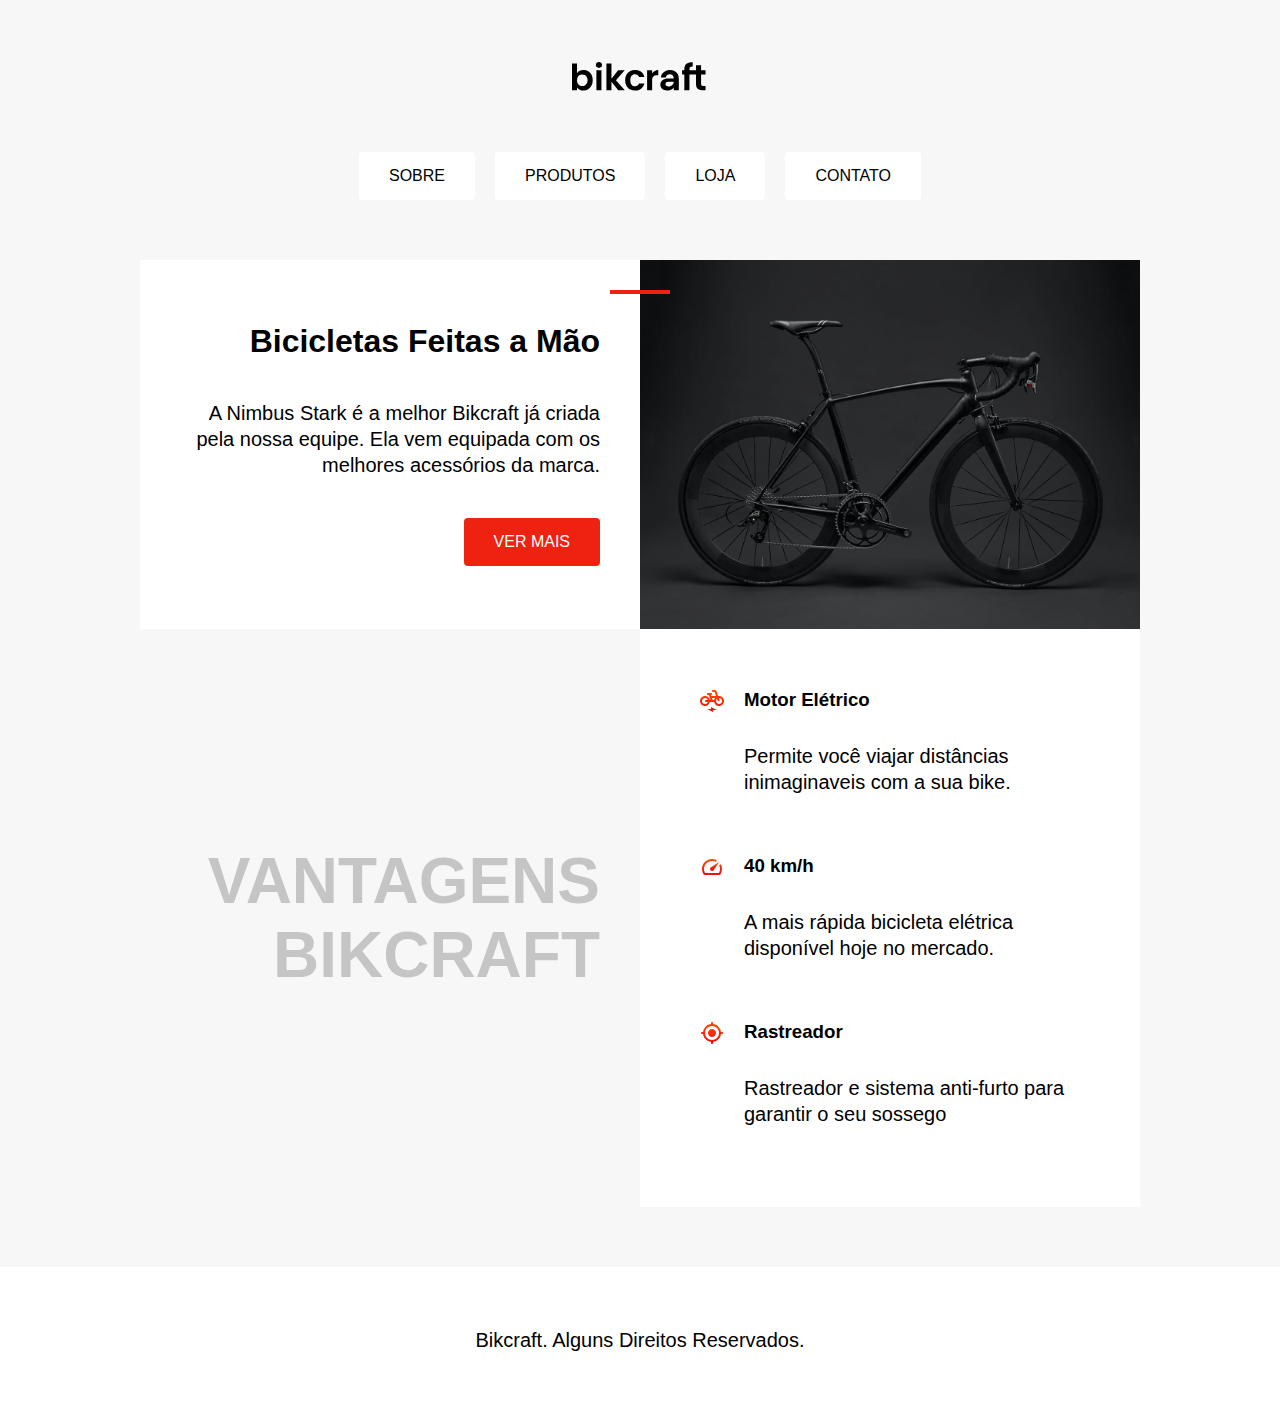
<file: index.html>
<!DOCTYPE html>
<html>

<head>
  <meta charset="UTF-8">
  <title>bikcraft</title>
  <link rel="stylesheet" href="/css/style.css">
</head>

<body>
  <img src="/03-css-posicionamento/0309-posicionamento-exercicio/img/bikcraft.svg" alt="">

  <div class="menu">
    <a href="/">sobre</a>
    <a href="/">produtos</a>
    <a href="/">loja</a>
    <a href="/">contato</a>
  </div>

  <div class="conteudo">
    <div class="introducao">
      <span class="detalhe"></span>
      <h1>Bicicletas Feitas a Mão</h1>
      <p>A Nimbus Stark é a melhor Bikcraft já criada pela nossa equipe. Ela vem equipada com os melhores acessórios da marca.</p>
      <a class="botao" href="/">Ver mais</a>
    </div>
    <img src="/03-css-posicionamento/0309-posicionamento-exercicio/img/bicicleta.jpg" alt="bicicleta bikcraft preta">

    <h2 class="subtitulo">Vantagens Bikcraft</h2>

    <div class="vantagens">
      <div class="vantagens-item">
        <img src="/03-css-posicionamento/0309-posicionamento-exercicio/img/eletrica.svg" alt="">
        <h3>Motor Elétrico</h3>
        <p>Permite você viajar distâncias inimaginaveis com a sua bike.</p>
      </div>

      <div class="vantagens-item">
        <img src="/03-css-posicionamento/0309-posicionamento-exercicio/img/velocidade.svg" alt="">
        <h3>40 km/h</h3>
        <p>A mais rápida bicicleta elétrica disponível hoje no mercado.</p>
      </div>

      <div class="vantagens-item">
        <img src="/03-css-posicionamento/0309-posicionamento-exercicio/img/rastreador.svg" alt="">
        <h3>Rastreador</h3>
        <p>Rastreador e sistema anti-furto para garantir o seu sossego</p>
      </div>
    </div>
  </div>

  <div class="rodape">
    <p>Bikcraft. Alguns Direitos Reservados.</p>
  </div>

</body>

</html>
</file>
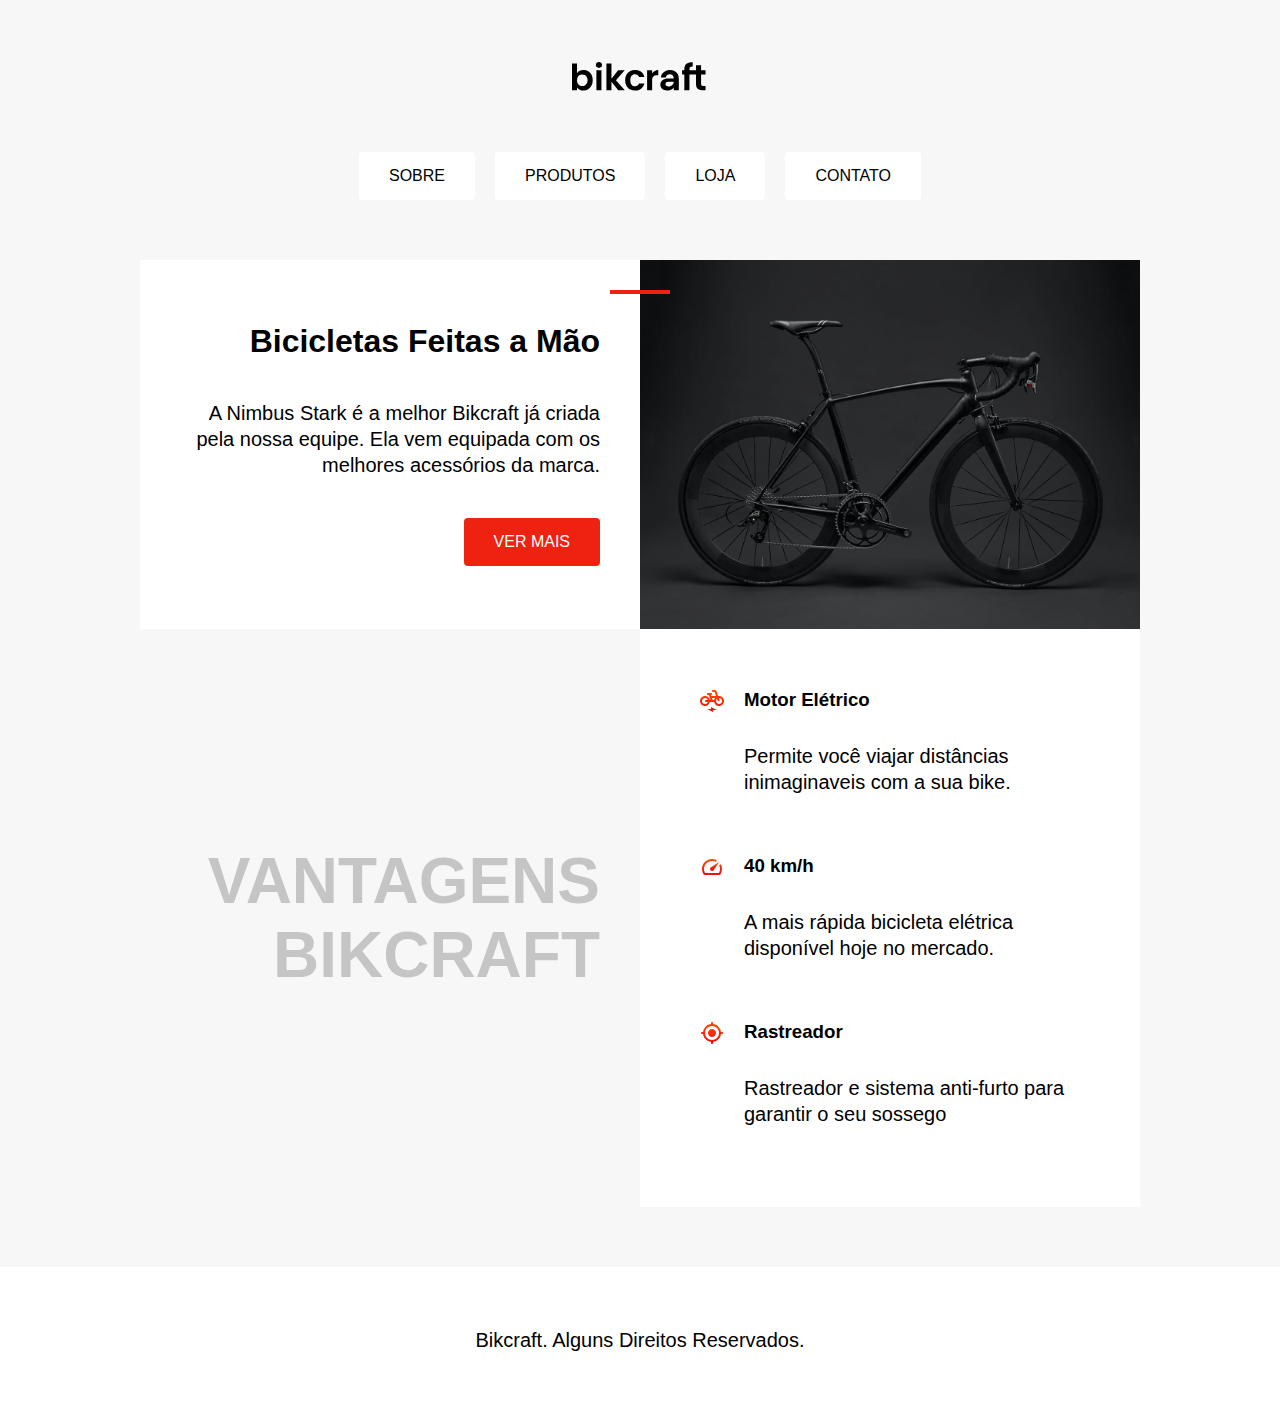
<file: posicionamento-exercio/index.html>
<!DOCTYPE html>
<html>

<head>
  <meta charset="UTF-8">
  <title>bikcraft</title>
  <link rel="stylesheet" href="./css/style.css">
</head>

<body>
  <img src="./03-css-posicionamento/0309-posicionamento-exercicio/img/bikcraft.svg" alt="">

  <div class="menu">
    <a href="/">sobre</a>
    <a href="/">produtos</a>
    <a href="/">loja</a>
    <a href="/">contato</a>
  </div>

  <div class="conteudo">
    <div class="introducao">
      <span class="detalhe"></span>
      <h1>Bicicletas Feitas a Mão</h1>
      <p>A Nimbus Stark é a melhor Bikcraft já criada pela nossa equipe. Ela vem equipada com os melhores acessórios da marca.</p>
      <a class="botao" href="/">Ver mais</a>
    </div>
    <img src="./03-css-posicionamento/0309-posicionamento-exercicio/img/bicicleta.jpg" alt="bicicleta bikcraft preta">

    <h2 class="subtitulo">Vantagens Bikcraft</h2>

    <div class="vantagens">
      <div class="vantagens-item">
        <img src="./03-css-posicionamento/0309-posicionamento-exercicio/img/eletrica.svg" alt="">
        <h3>Motor Elétrico</h3>
        <p>Permite você viajar distâncias inimaginaveis com a sua bike.</p>
      </div>

      <div class="vantagens-item">
        <img src="./03-css-posicionamento/0309-posicionamento-exercicio/img/velocidade.svg" alt="">
        <h3>40 km/h</h3>
        <p>A mais rápida bicicleta elétrica disponível hoje no mercado.</p>
      </div>

      <div class="vantagens-item">
        <img src="./03-css-posicionamento/0309-posicionamento-exercicio/img/rastreador.svg" alt="">
        <h3>Rastreador</h3>
        <p>Rastreador e sistema anti-furto para garantir o seu sossego</p>
      </div>
    </div>
  </div>

  <div class="rodape">
    <p>Bikcraft. Alguns Direitos Reservados.</p>
  </div>

</body>

</html>
</file>
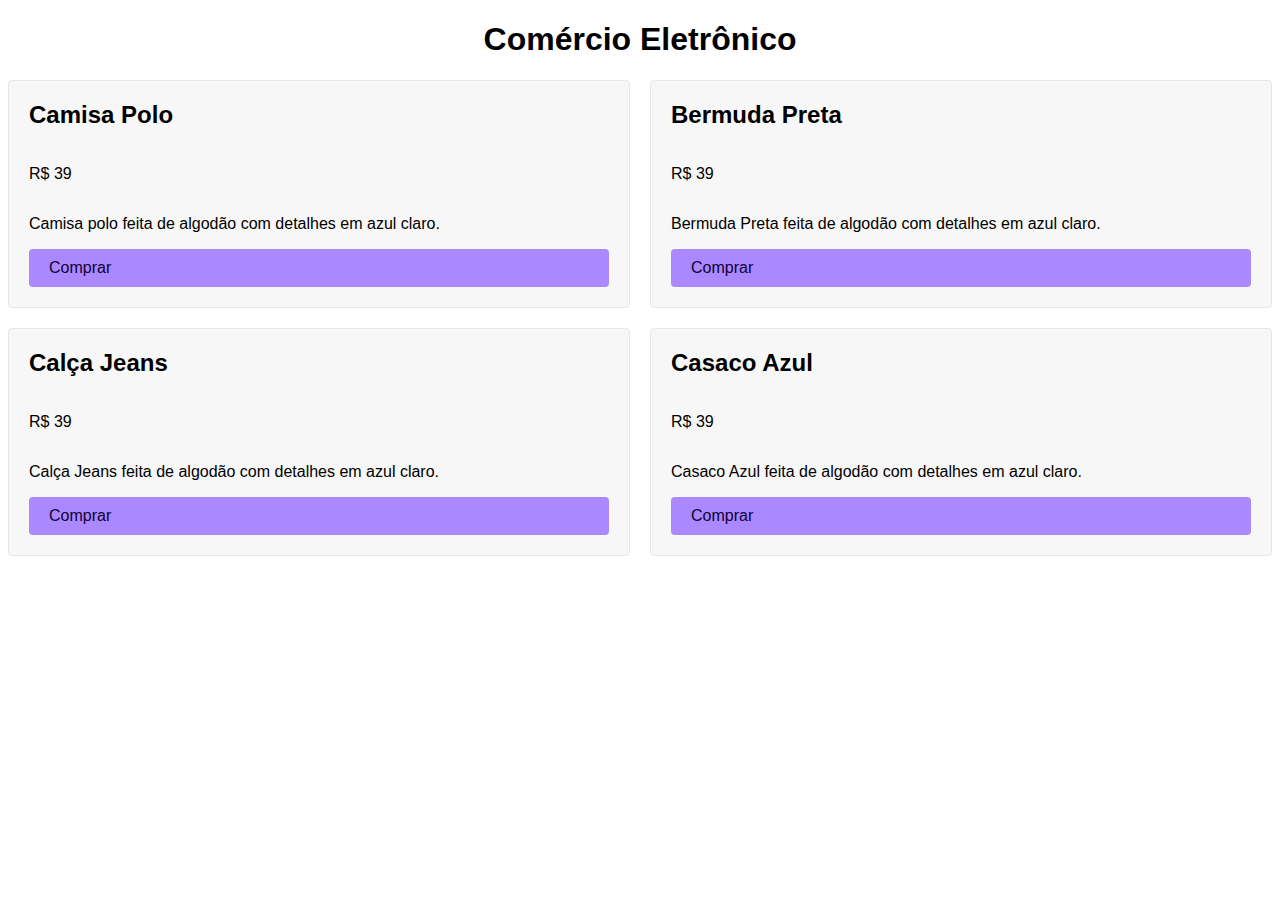
<file: 03-css-posicionamento/0302-grid-columns/web/index.html>
<!DOCTYPE html>
<html>

<head>
  <meta charset="UTF-8">
  <title>Grid</title>
  <link rel="stylesheet" href="./style.css">
</head>

<body>
  <h1>Comércio Eletrônico</h1>
  <div class="grid">
    <div class="item">
      <h2>Camisa Polo</h2>
      <p class="preco">R$ 39</p>
      <p>Camisa polo feita de algodão com detalhes em azul claro.</p>
      <a class="comprar" href="/">Comprar</a>
    </div>
    <div class="item">
      <h2>Bermuda Preta</h2>
      <p class="preco">R$ 39</p>
      <p>Bermuda Preta feita de algodão com detalhes em azul claro.</p>
      <a class="comprar" href="/">Comprar</a>
    </div>
    <div class="item">
      <h2>Calça Jeans</h2>
      <p class="preco">R$ 39</p>
      <p>Calça Jeans feita de algodão com detalhes em azul claro.</p>
      <a class="comprar" href="/">Comprar</a>
    </div>
    <div class="item">
      <h2>Casaco Azul</h2>
      <p class="preco">R$ 39</p>
      <p>Casaco Azul feita de algodão com detalhes em azul claro.</p>
      <a class="comprar" href="/">Comprar</a>
    </div>
  </div>
</body>

</html>
</file>
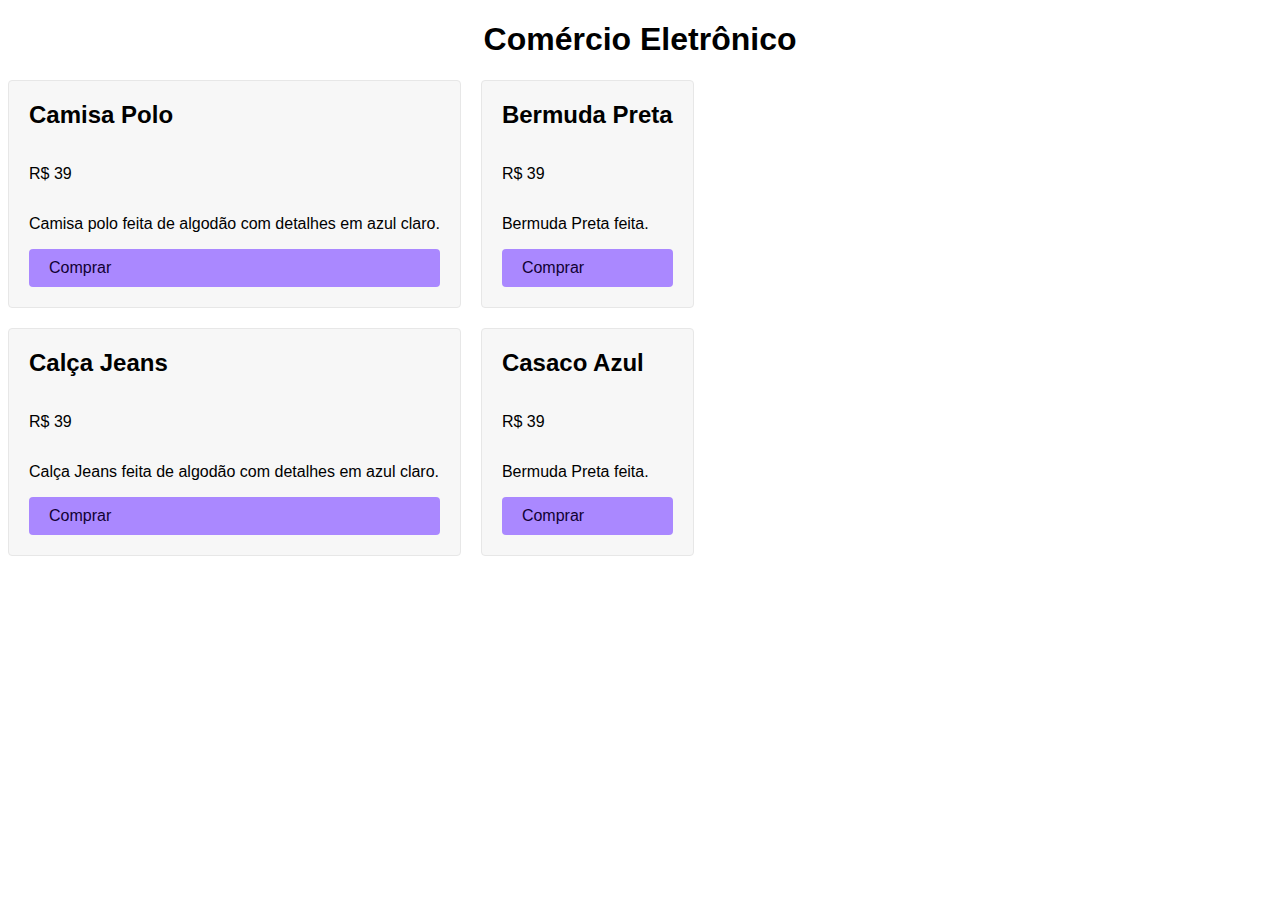
<file: 03-css-posicionamento/0303-align-e-justify-content/web/index.html>
<!DOCTYPE html>
<html>

<head>
  <meta charset="UTF-8">
  <title>Grid</title>
  <link rel="stylesheet" href="./style.css">
</head>

<body>
  <h1>Comércio Eletrônico</h1>
  <div class="grid">
    <div class="item">
      <h2>Camisa Polo</h2>
      <p class="preco">R$ 39</p>
      <p>Camisa polo feita de algodão com detalhes em azul claro.</p>
      <a class="comprar" href="/">Comprar</a>
    </div>
    <div class="item">
      <h2>Bermuda Preta</h2>
      <p class="preco">R$ 39</p>
      <p>Bermuda Preta feita.</p>
      <a class="comprar" href="/">Comprar</a>
    </div>
    <div class="item">
      <h2>Calça Jeans</h2>
      <p class="preco">R$ 39</p>
      <p>Calça Jeans feita de algodão com detalhes em azul claro.</p>
      <a class="comprar" href="/">Comprar</a>
    </div>
    <div class="item">
      <h2>Casaco Azul</h2>
      <p class="preco">R$ 39</p>
      <p>Bermuda Preta feita.</p>
      <a class="comprar" href="/">Comprar</a>
    </div>
  </div>
</body>

</html>
</file>
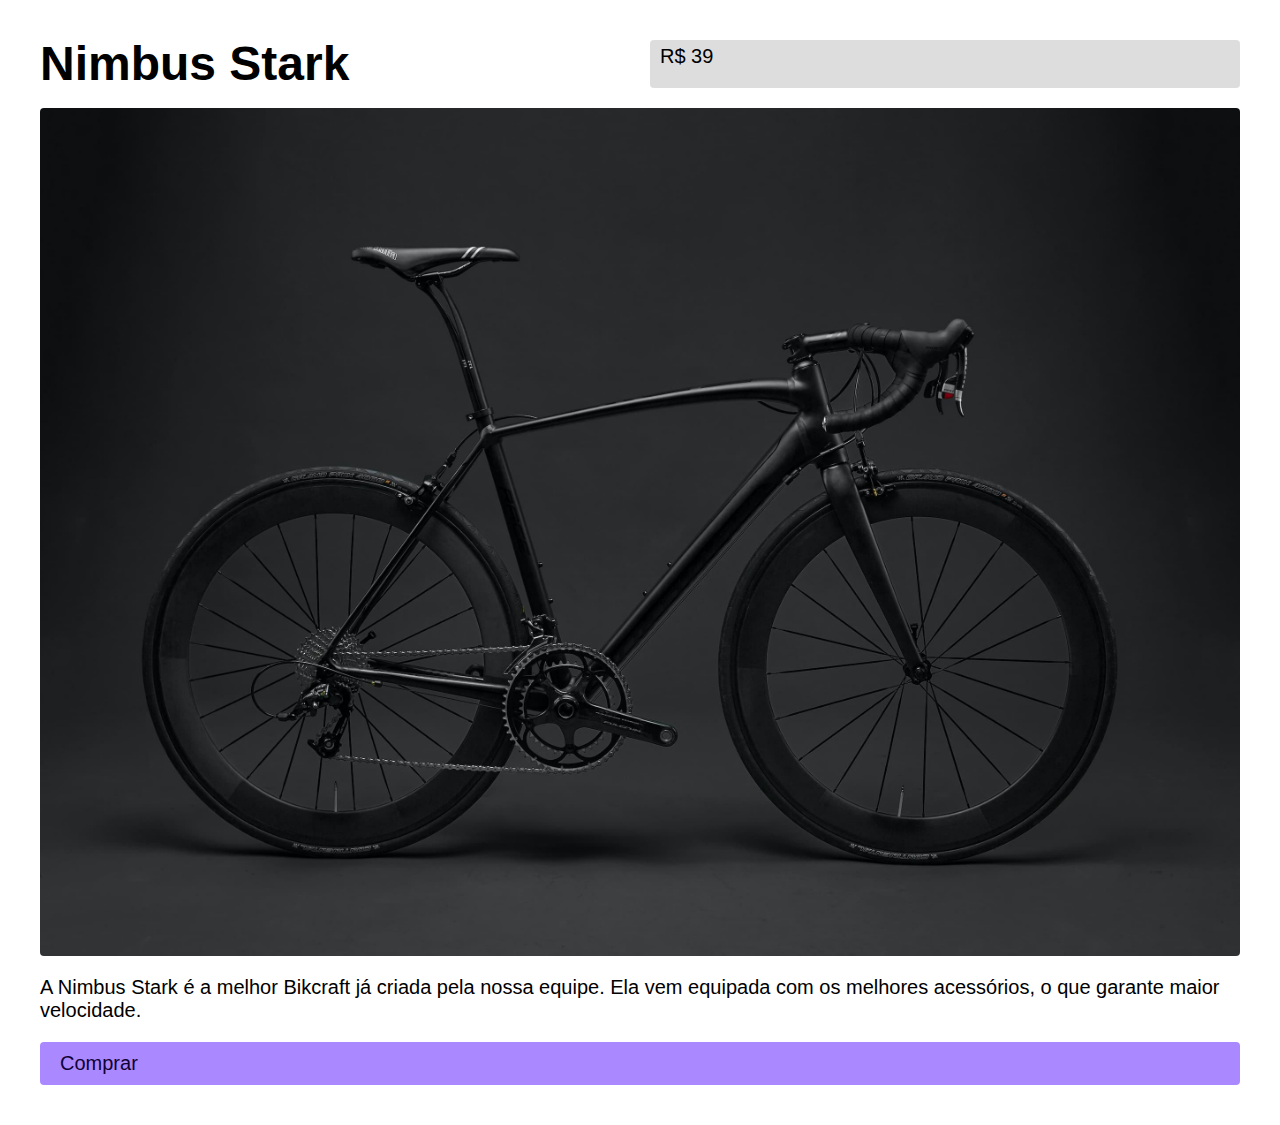
<file: 03-css-posicionamento/0304-grid-column/web/index.html>
<!DOCTYPE html>
<html>

<head>
  <meta charset="UTF-8">
  <title>Grid</title>
  <link rel="stylesheet" href="./style.css">
</head>

<body>
  <div class="grid">
    <h1 class="titulo">Nimbus Stark</h1>
    <span class="preco">R$ 39</span>
    <img class="foto" src="./img/bicicleta.jpg" alt="Bicicleta Preta">
    <p class="descricao">A Nimbus Stark é a melhor Bikcraft já criada pela nossa equipe. Ela vem equipada com os melhores acessórios, o que garante maior velocidade.</p>
    <a class="comprar" href="/">Comprar</a>
  </div>
</body>

</html>
</file>
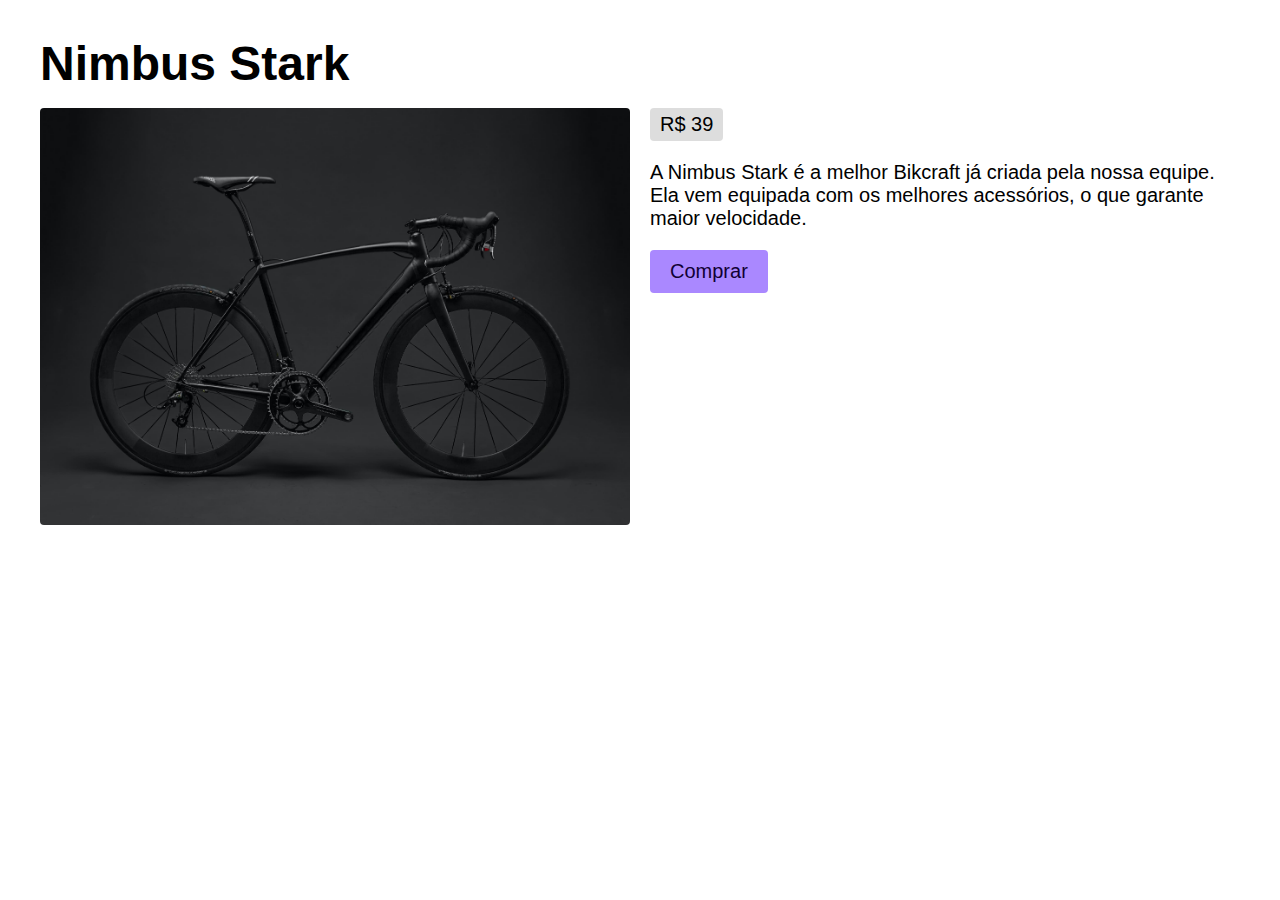
<file: 03-css-posicionamento/0305-align-e-justify-items/web/index.html>
<!DOCTYPE html>
<html>

<head>
  <meta charset="UTF-8">
  <title>Grid</title>
  <link rel="stylesheet" href="./style.css">
</head>

<body>
  <div class="grid">
    <h1 class="titulo">Nimbus Stark</h1>
    <img class="foto" src="./img/bicicleta.jpg" alt="Bicicleta Preta">
    <div class="info">
      <span class="preco">R$ 39</span>
      <p class="descricao">A Nimbus Stark é a melhor Bikcraft já criada pela nossa equipe. Ela vem equipada com os melhores acessórios, o que garante maior velocidade.</p>
      <a class="comprar" href="/">Comprar</a>
    </div>
  </div>
</body>

</html>
</file>
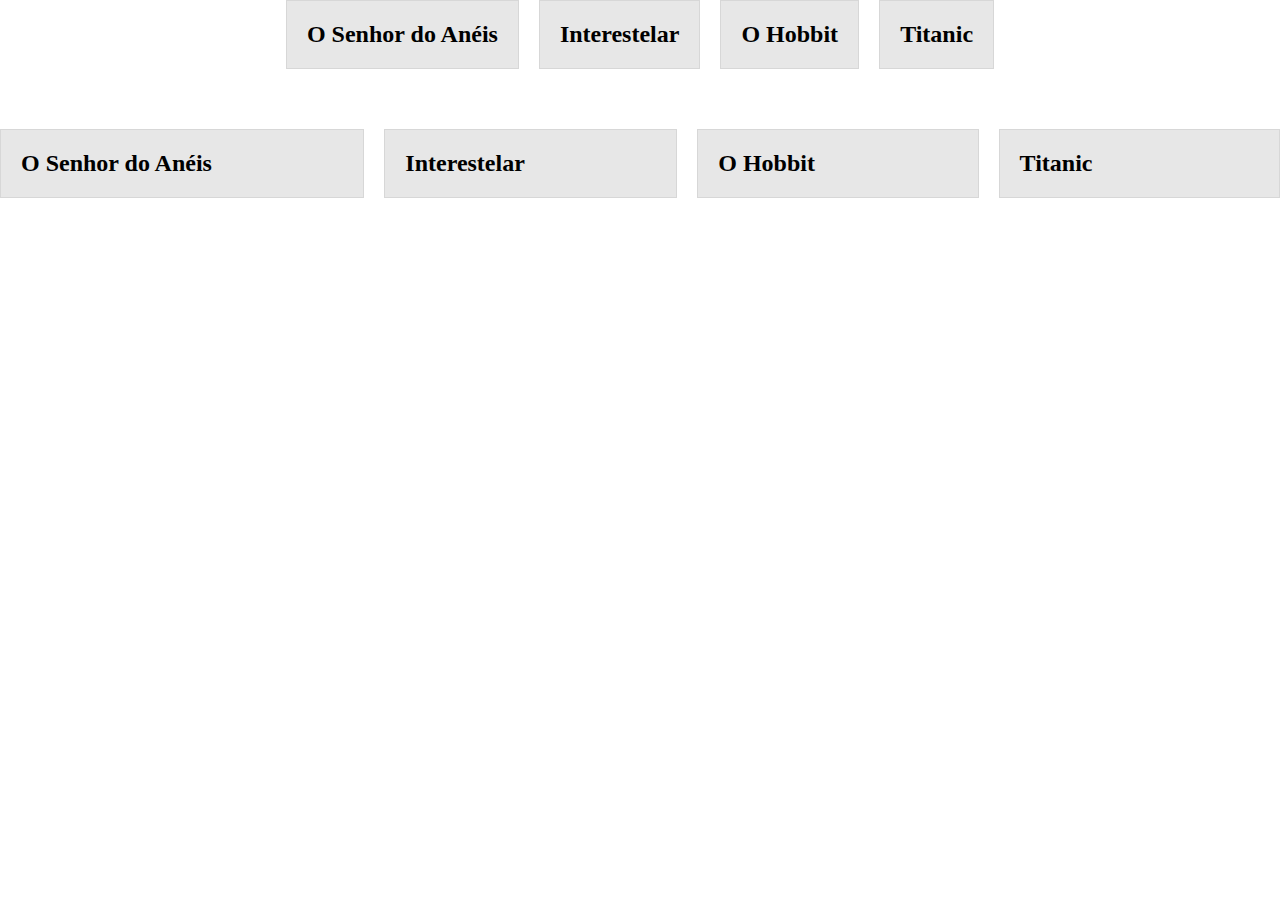
<file: 03-css-posicionamento/0307-flexbox/web/index.html>
<!DOCTYPE html>
<html>

<head>
  <meta charset="UTF-8">
  <title>Flexbox</title>
  <link rel="stylesheet" href="./style.css">
</head>

<body>
  <div class="flex">
    <h2>O Senhor do Anéis</h2>
    <h2>Interestelar</h2>
    <h2>O Hobbit</h2>
    <h2>Titanic</h2>
  </div>

  <div class="grid">
    <h2>O Senhor do Anéis</h2>
    <h2>Interestelar</h2>
    <h2>O Hobbit</h2>
    <h2>Titanic</h2>
  </div>
</body>

</html>
</file>
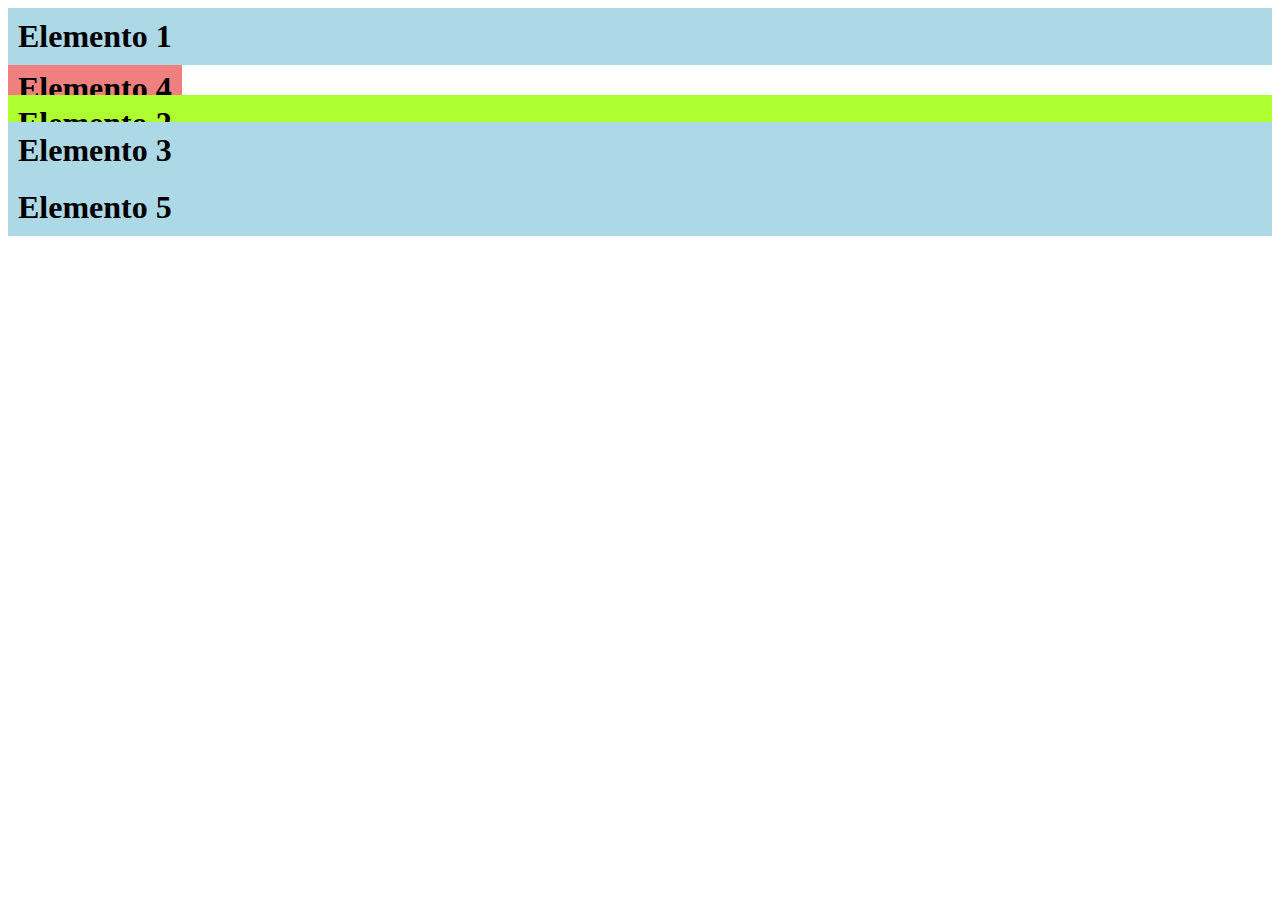
<file: 03-css-posicionamento/0308-position/web/index.html>
<!DOCTYPE html>
<html>

<head>
  <meta charset="UTF-8">
  <title>Position</title>
  <link rel="stylesheet" href="./style.css">
</head>

<body>
  <h1>Elemento 1</h1>
  <h1 class="index1">Elemento 2</h1>
  <h1 class="index3">Elemento 3</h1>
  <h1 class="index2">Elemento 4</h1>
  <h1>Elemento 5</h1>
</body>

</html>
</file>
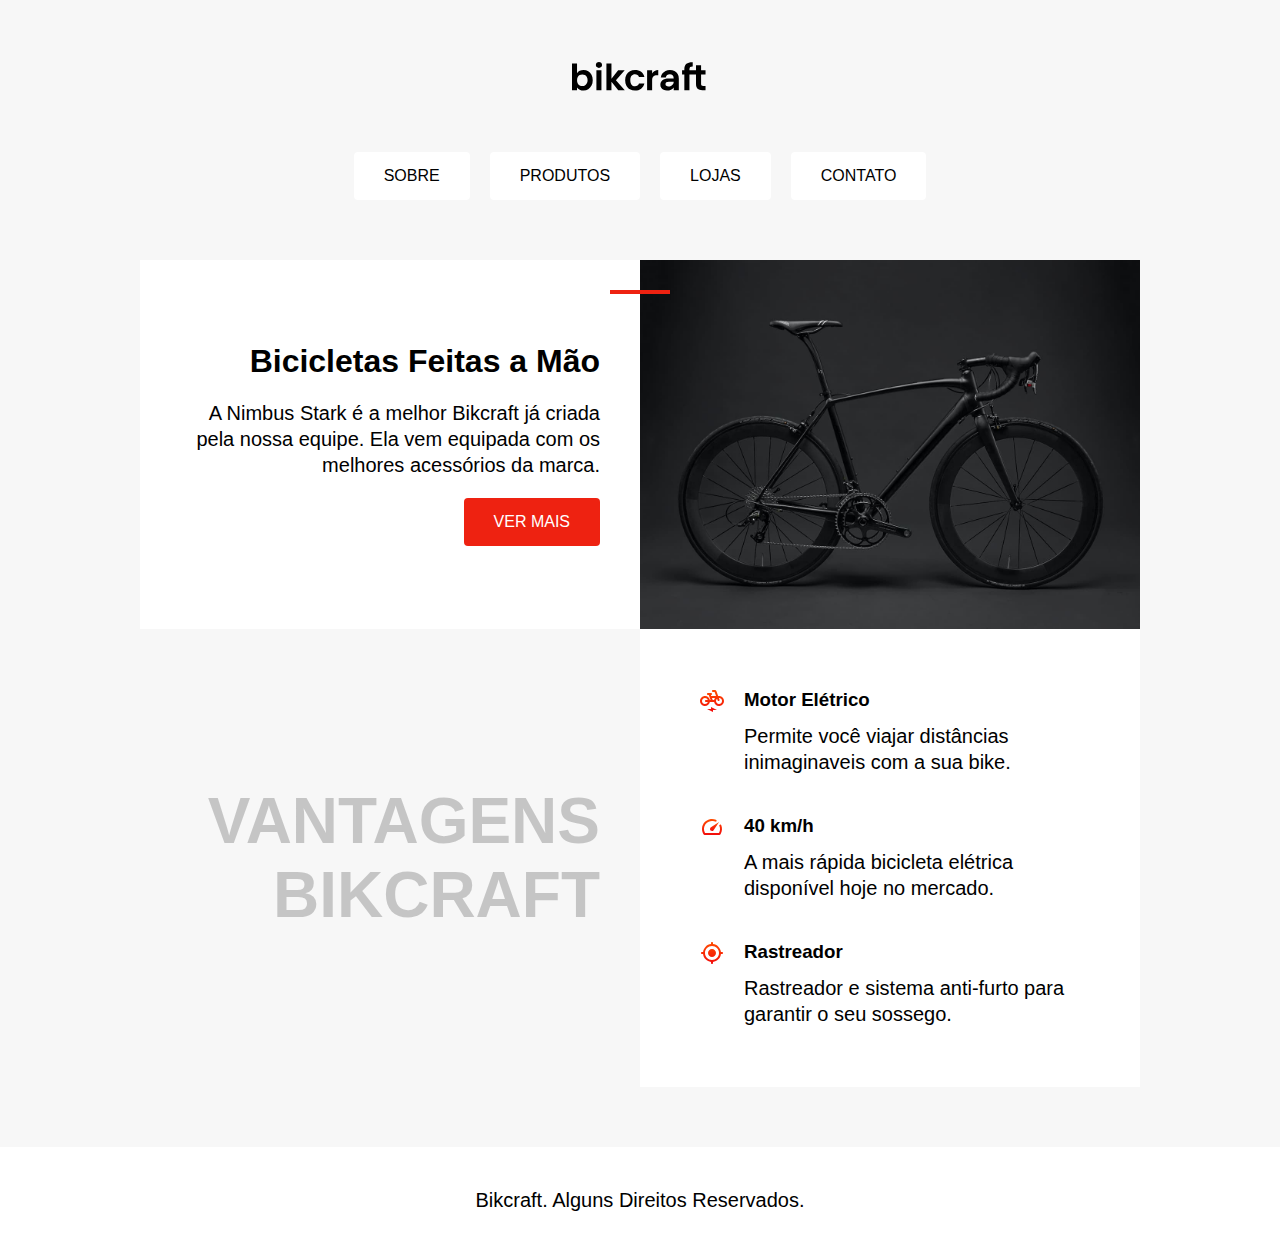
<file: 03-css-posicionamento/0309-posicionamento-exercicio/web/index.html>
<!DOCTYPE html>
<html>

<head>
  <meta charset="UTF-8">
  <title>Bikcraft</title>
  <link rel="stylesheet" href="./style.css">
</head>

<body>
  <img src="./img/bikcraft.svg" alt="Bikcraft">

  <div class="menu">
    <a href="/">Sobre</a>
    <a href="/">Produtos</a>
    <a href="/">Lojas</a>
    <a href="/">Contato</a>
  </div>

  <div class="conteudo">
    <div class="introducao">
      <span class="detalhe"></span>
      <h1>Bicicletas Feitas a Mão</h1>
      <p>A Nimbus Stark é a melhor Bikcraft já criada pela nossa equipe. Ela vem equipada com os melhores acessórios da marca.</p>
      <a class="botao" href="/">Ver Mais</a>
    </div>

    <img src="./img/bicicleta.jpg" alt="Bicicleta Bikcraft Preta">

    <h2 class="subtitulo">Vantagens Bikcraft</h2>

    <div class="vantagens">
      <div class="vantagens-item">
        <img src="./img/eletrica.svg" alt="">
        <h3>Motor Elétrico</h3>
        <p>Permite você viajar distâncias inimaginaveis com a sua bike.</p>
      </div>
      <div class="vantagens-item">
        <img src="./img/velocidade.svg" alt="">
        <h3>40 km/h</h3>
        <p>A mais rápida bicicleta elétrica disponível hoje no mercado.</p>
      </div>
      <div class="vantagens-item">
        <img src="./img/rastreador.svg" alt="">
        <h3>Rastreador</h3>
        <p>Rastreador e sistema anti-furto para garantir o seu sossego.</p>
      </div>
    </div>
  </div>

  <div class="rodape">
    <p>Bikcraft. Alguns Direitos Reservados.</p>
  </div>
</body>

</html>
</file>
<file: css/style.css>
body {
  font-family: Arial, Helvetica, sans-serif;
  background: #f7f7f7;
  margin: 0px;
  display: grid;
  gap: 60px;
  justify-items: center;
  margin-top: 60px;
}

img {
  max-width: 100%;
  display: block;
}

a {
  text-decoration: none;
}

a,
h1,
h2,
h3 {
  margin: 0px;
}

p {
  font-size: 20px;
  line-height: 1.3;
}

.menu {
  display: flex;
  flex-wrap: wrap;
  gap: 20px;
  justify-content: center;
}

.menu a {
  background: #fff;
  padding: 15px 30px;
  border-radius: 4px;
  color: #000;
  text-transform: uppercase;
}

.conteudo {
  display: grid;
  grid-template-columns: 1fr 1fr;
  max-width: 1000px;
}

.introducao {
  background: #fff;
  padding: 40px;
  text-align: right;
  position: relative;
  display: grid;
  gap: 20px;
  align-content: center;
  justify-items: end;
}

.detalhe {
  width: 60px;
  height: 4px;
  background: #e21;
  position: absolute;
  top: 30px;
  right: -30px;
}

.botao {
  background-color: #e21;
  color: #fff;
  padding: 15px 30px;
  border-radius: 4px;
  text-transform: uppercase;
}

.subtitulo {
  font-size: 64px; 
  text-transform: uppercase;
  color: rgba(0, 0, 0, 0.2);
  text-align: right;
  padding: 40px;
  align-self: center;
}

.vantagens {
  background: #fff;
  padding: 40px;
} 

.vantagens-item {
  display: grid;
  grid-template-columns: auto 1fr;
  gap: 10px 20px;
  padding: 20px;
}

.vantagens-item p {
  grid-column: 2;
}

.rodape {
  background: #fff;
  width: 100%;
  text-align: center;
  padding: 40px;
  box-sizing: border-box;
}
</file>
<file: posicionamento-exercio/css/style.css>
body {
  font-family: Arial, Helvetica, sans-serif;
  background: #f7f7f7;
  margin: 0px;
  display: grid;
  gap: 60px;
  justify-items: center;
  margin-top: 60px;
}

img {
  max-width: 100%;
  display: block;
}

a {
  text-decoration: none;
}

a,
h1,
h2,
h3 {
  margin: 0px;
}

p {
  font-size: 20px;
  line-height: 1.3;
}

.menu {
  display: flex;
  flex-wrap: wrap;
  gap: 20px;
  justify-content: center;
}

.menu a {
  background: #fff;
  padding: 15px 30px;
  border-radius: 4px;
  color: #000;
  text-transform: uppercase;
}

.conteudo {
  display: grid;
  grid-template-columns: 1fr 1fr;
  max-width: 1000px;
}

.introducao {
  background: #fff;
  padding: 40px;
  text-align: right;
  position: relative;
  display: grid;
  gap: 20px;
  align-content: center;
  justify-items: end;
}

.detalhe {
  width: 60px;
  height: 4px;
  background: #e21;
  position: absolute;
  top: 30px;
  right: -30px;
}

.botao {
  background-color: #e21;
  color: #fff;
  padding: 15px 30px;
  border-radius: 4px;
  text-transform: uppercase;
}

.subtitulo {
  font-size: 64px; 
  text-transform: uppercase;
  color: rgba(0, 0, 0, 0.2);
  text-align: right;
  padding: 40px;
  align-self: center;
}

.vantagens {
  background: #fff;
  padding: 40px;
} 

.vantagens-item {
  display: grid;
  grid-template-columns: auto 1fr;
  gap: 10px 20px;
  padding: 20px;
}

.vantagens-item p {
  grid-column: 2;
}

.rodape {
  background: #fff;
  width: 100%;
  text-align: center;
  padding: 40px;
  box-sizing: border-box;
}
</file>
<file: 03-css-posicionamento/0302-grid-columns/web/style.css>
body {
  font-family: Arial;
}

h1 {
  text-align: center;
}

h2 {
  margin-top: 0px;
}

.comprar {
  background: #a8f;
  color: #103;
  padding: 10px 20px;
  text-decoration: none;
  border-radius: 4px;
}

.item {
  background: #f7f7f7;
  border: 1px solid #e7e7e7;
  padding: 20px;
  border-radius: 4px;
  display: grid;
}

.grid {
  display: grid;
  grid-template-columns: 1fr 1fr;
  gap: 20px;
}
</file>
<file: 03-css-posicionamento/0303-align-e-justify-content/web/style.css>
body {
  font-family: Arial;
}

h1 {
  text-align: center;
}

h2 {
  margin-top: 0px;
}

.comprar {
  background: #a8f;
  color: #103;
  padding: 10px 20px;
  text-decoration: none;
  border-radius: 4px;
}

.item {
  background: #f7f7f7;
  border: 1px solid #e7e7e7;
  padding: 20px;
  border-radius: 4px;
  display: grid;
}

.grid {
  display: grid;
  height: 800px;
  grid-template-columns: auto auto;
  gap: 20px;
  place-content: start;
}
</file>
<file: 03-css-posicionamento/0304-grid-column/web/style.css>
.grid {
  display: grid;
  gap: 20px;
  grid-template-columns: 1fr 1fr;
}

.foto {
  grid-column: 1 / -1;
}

.descricao {
  grid-column: 1 / 3;
}

.comprar {
  grid-column: 1 / 3;
}

/* Estilos Gerais */

body {
  font-family: Arial;
  margin: 40px;
}

h1,
p {
  margin: 0px;
}

h1 {
  font-size: 48px;
  line-height: 1;
}

p,
span {
  font-size: 20px;
}

img {
  max-width: 100%;
  border-radius: 4px;
}

.comprar {
  background: #a8f;
  color: #103;
  padding: 10px 20px;
  text-decoration: none;
  border-radius: 4px;
  font-size: 20px;
}

.preco {
  background: #ddd;
  padding: 5px 10px;
  border-radius: 4px;
}
</file>
<file: 03-css-posicionamento/0305-align-e-justify-items/web/style.css>
.grid {
  display: grid;
  gap: 20px;
  grid-template-columns: repeat(2, 1fr);
}

.titulo {
  grid-column: 1 / -1;
}

.info {
  place-self: start;
  display: grid;
  place-items: start;
  gap: 20px;
}

/* Estilos Gerais */

body {
  font-family: Arial;
  margin: 40px;
}

h1,
p {
  margin: 0px;
}

h1 {
  font-size: 48px;
  line-height: 1;
}

p,
span {
  font-size: 20px;
}

img {
  max-width: 100%;
  border-radius: 4px;
}

.comprar {
  background: #a8f;
  color: #103;
  padding: 10px 20px;
  text-decoration: none;
  border-radius: 4px;
  font-size: 20px;
}

.preco {
  background: #ddd;
  padding: 5px 10px;
  border-radius: 4px;
}
</file>
<file: 03-css-posicionamento/0307-flexbox/web/style.css>
.flex {
  display: flex;
  flex-wrap: wrap;
  gap: 20px;
  justify-content: center;
}

body {
  margin: 0px;
}

h2 {
  background: #e7e7e7;
  border: 1px solid #d7d7d7;
  padding: 20px;
  margin: 0px;
}

.grid {
  margin-top: 60px;
  display: grid;
  gap: 20px;
  grid-template-columns: repeat(auto-fit, minmax(150px, auto));
}
</file>
<file: 03-css-posicionamento/0308-position/web/style.css>
h1 {
  margin: 0px;
  padding: 10px;
  background: lightblue;
}

.index1 {
  position: relative;
  background: greenyellow;
  top: 30px;
  z-index: 1;
}

.index2 {
  position: absolute;
  background: lightcoral;
  top: 60px;
  z-index: -1;
}

.index3 {
  position: relative;
  z-index: 999999;
}
</file>
<file: 03-css-posicionamento/0309-posicionamento-exercicio/web/style.css>
body {
  font-family: Arial, Helvetica, sans-serif;
  margin: 0px;
  background: #f7f7f7;
  display: grid;
  gap: 60px;
  justify-items: center;
  margin-top: 60px;
}

img {
  max-width: 100%;
  display: block;
}

a {
  text-decoration: none;
}

p,
h1,
h2,
h3 {
  margin: 0px;
}

p {
  font-size: 20px;
  line-height: 1.3;
}

.menu {
  display: flex;
  flex-wrap: wrap;
  gap: 20px;
  justify-content: center;
}

.menu a {
  background: #ffffff;
  padding: 15px 30px;
  border-radius: 4px;
  color: #000000;
  text-transform: uppercase;
}

.conteudo {
  display: grid;
  grid-template-columns: 1fr 1fr;
  max-width: 1000px;
}

.introducao {
  background: #fff;
  padding: 40px;
  text-align: right;
  position: relative;
  display: grid;
  gap: 20px;
  align-content: center;
  justify-items: end;
}

.detalhe {
  width: 60px;
  height: 4px;
  background: #e21;
  position: absolute;
  top: 30px;
  right: -30px;
}

.botao {
  background: #e21;
  color: #fff;
  padding: 15px 30px;
  border-radius: 4px;
  text-transform: uppercase;
}

.subtitulo {
  font-size: 64px;
  text-transform: uppercase;
  color: rgba(0, 0, 0, 0.2);
  text-align: right;
  padding: 40px;
  align-self: center;
}

.vantagens {
  background: #fff;
  padding: 40px;
}

.vantagens-item {
  display: grid;
  grid-template-columns: auto 1fr;
  gap: 10px 20px;
  padding: 20px;
}

.vantagens-item p {
  grid-column: 2;
}

.rodape {
  background: #fff;
  width: 100%;
  text-align: center;
  padding: 40px;
  box-sizing: border-box;
}
</file>
